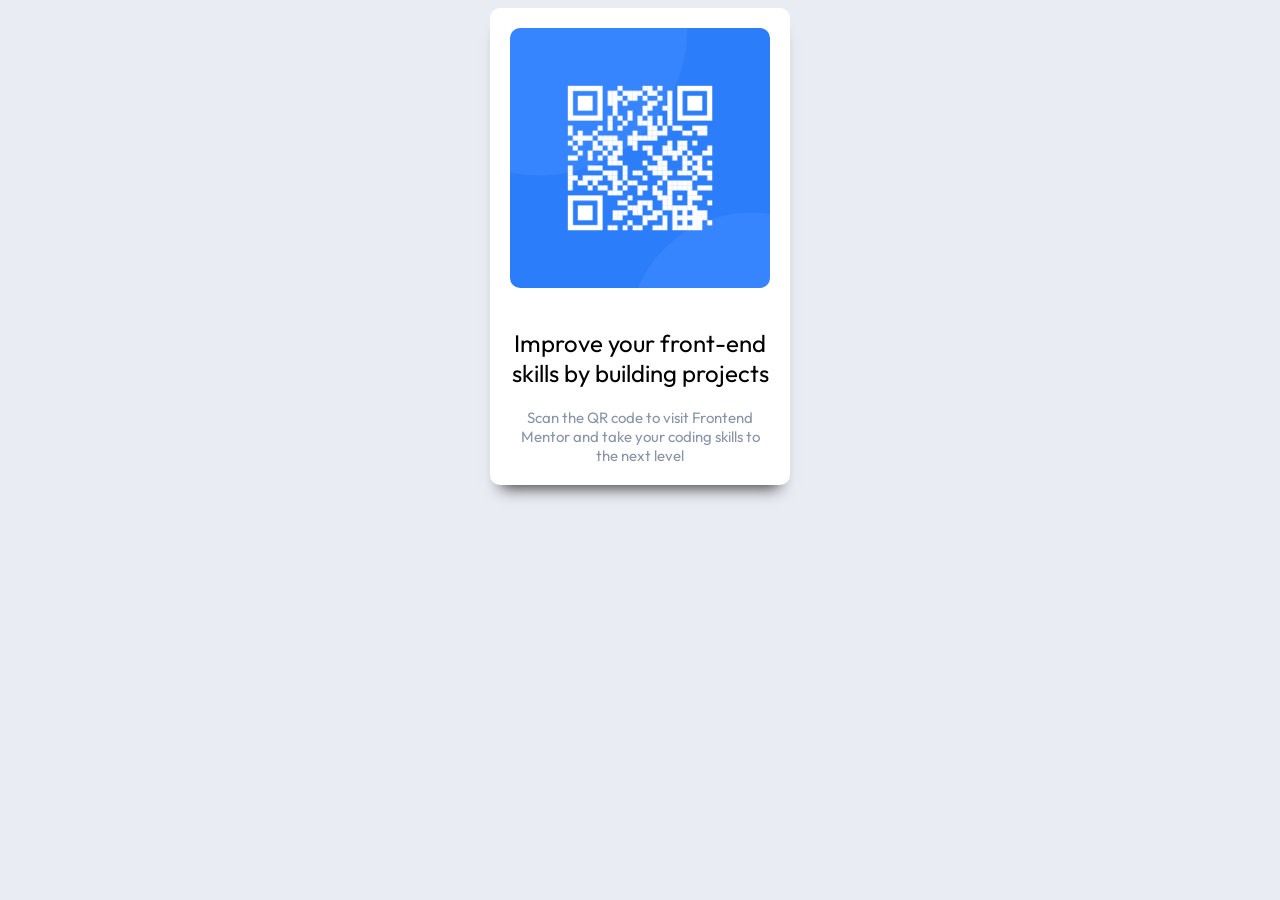
<file: index.html>
<!DOCTYPE html>

<html lang="en">

<head>
  <link rel="stylesheet" href="./styles/styles.css">
  <link rel="stylesheet" href="./styles/card.css">
  <meta charset="UTF-8">
  <meta name="viewport" content="width=device-width, initial-scale=1.0">
  <!-- displays site properly based on user's device -->

  <link rel="icon" type="image/png" sizes="32x32" href="./images/favicon-32x32.png">

  <title>Frontend Mentor | QR code component</title>

</head>

<body>

  <div class="card-container">
    <div class="card">
      <figure class="card-figure">
        <img src="./images/image-qr-code.png">
      </figure>
      <div class="card-body">
        <h2 class="card-title">
          Improve your front-end skills by building projects
        </h2>
        <p class="card-text">

          Scan the QR code to visit Frontend Mentor and take your coding skills to the next level
        </p>
      </div>

    </div>

  </div>
  </div>
</body>

</html>
</file>
<file: styles/styles.css>
@import url("https://fonts.googleapis.com/css2?family=Outfit:wght@400;700&display=swap");
body {
  font-family: "Outfit", sans-serif;
  font-weight: 400;
  background-color: #e9ecf3;
  display: flex;
  align-items: center;
  justify-content: center;
}

h1,
h2 {
  font-family: "Outfit", sans-serif;
  font-weight: 700;
  text-align: center;
}

p {
  font-size: 15px;
  font-family: "Outfit", sans-serif;
  font-weight: 400;
  text-align: center;
  color: #8a94a8;
}/*# sourceMappingURL=styles.css.map */
</file>
<file: styles/card.css>
@import url("https://fonts.googleapis.com/css2?family=Outfit:wght@400;700&display=swap");
body {
  font-family: "Outfit", sans-serif;
  font-weight: 400;
  background-color: #e9ecf3;
  display: flex;
  align-items: center;
  justify-content: center;
}

h1,
h2 {
  font-family: "Outfit", sans-serif;
  font-weight: 400;
}

p {
  font-size: 15px;
  font-family: "Outfit", sans-serif;
  font-weight: 400;
  color: #8a94a8;
}

.card-container .card .card-figure {
  margin: 0;
}

.card-container .card .card-figure img {
  display: block;
  width: 100%;
  border-radius: 10px;
}

.card-container {
  width: 80%;
  display: flex;
  flex-wrap: wrap;
  margin-left: auto;
  margin-right: auto;
  align-items: center;
  justify-content: center;
}
.card-container .card {
  display: flex;
  width: 300px;
  background-color: white;
  flex-direction: column;
  border-radius: 10px;
  box-shadow: 0px 14px 15px -11px rgba(0, 0, 0, 0.75);
}
.card-container .card .card-figure {
  overflow: hidden;
  padding: 20px 20px 0 20px;
}
.card-container .card .card-body {
  flex: 1;
  padding: 20px 20px 5px 20px;
  border-width: 1px;
  border-radius: 0 0 0.5rem 0.5rem;
}/*# sourceMappingURL=card.css.map */
</file>
